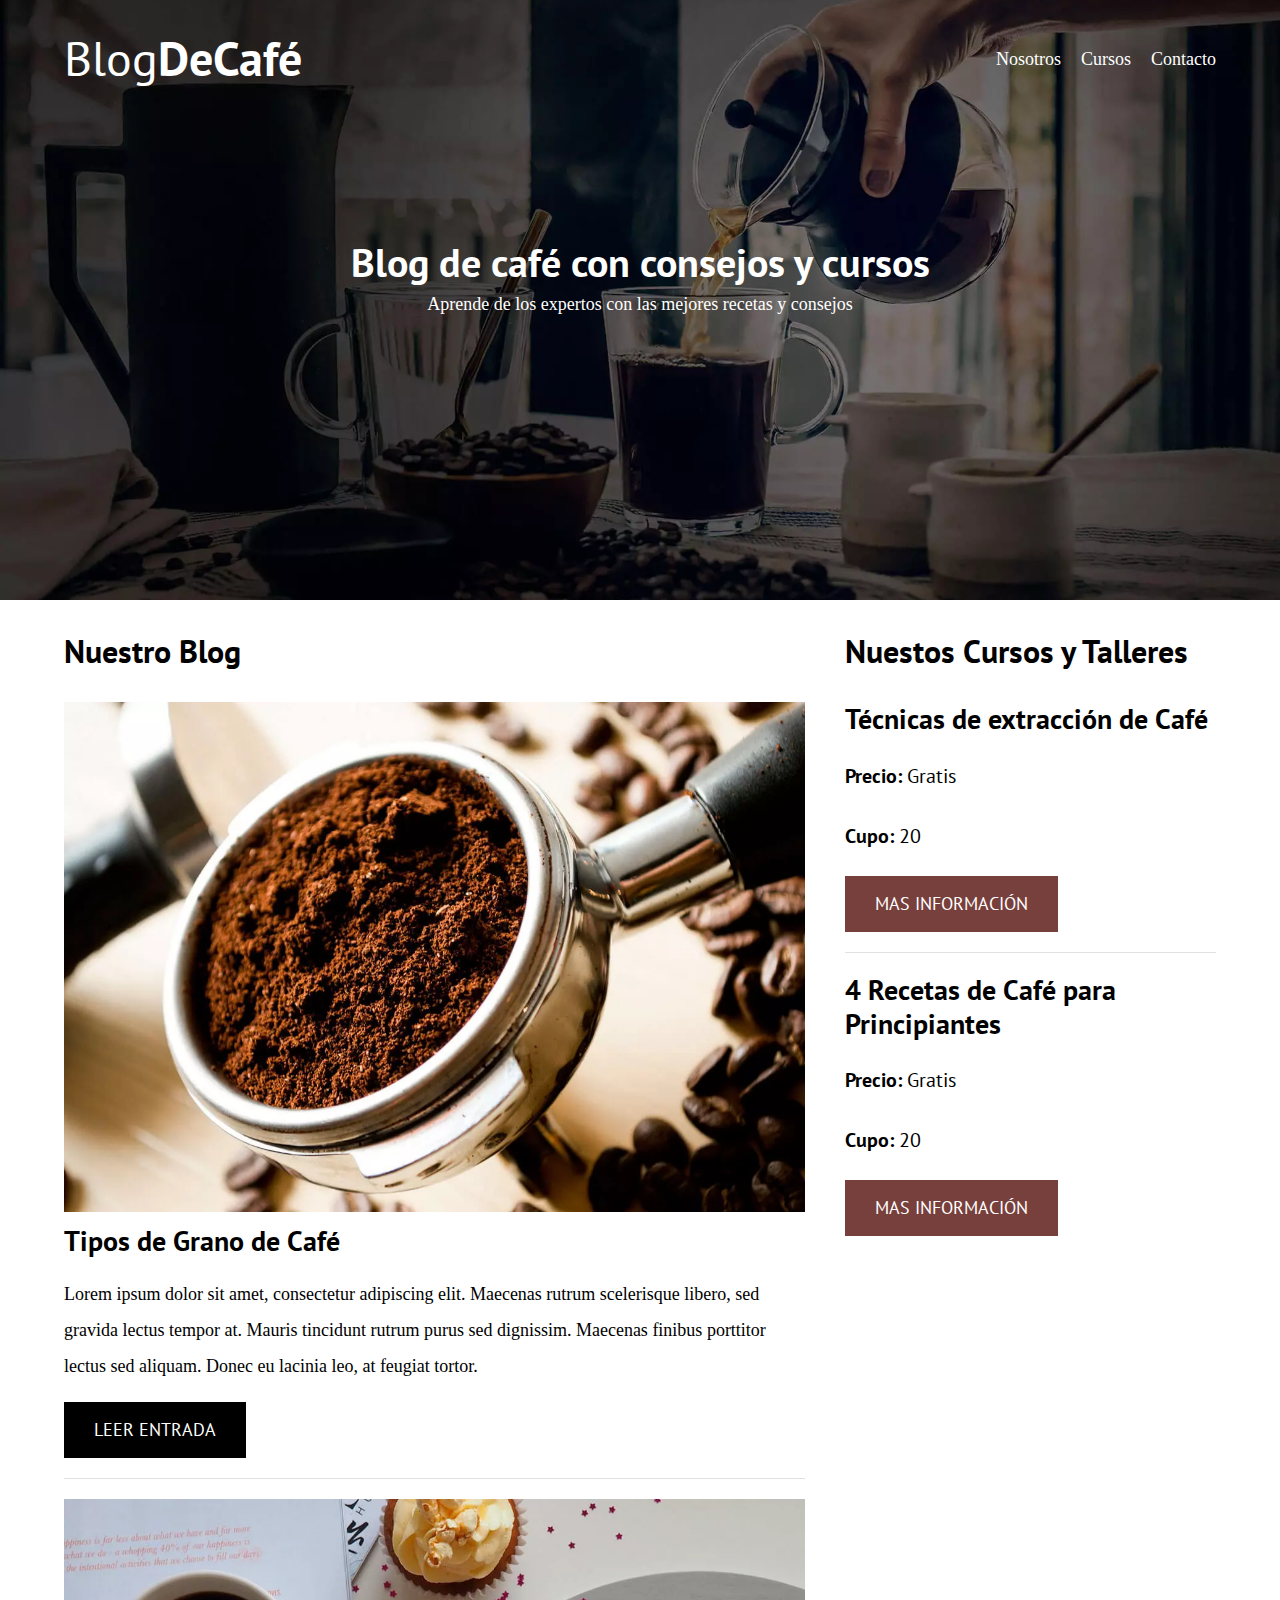
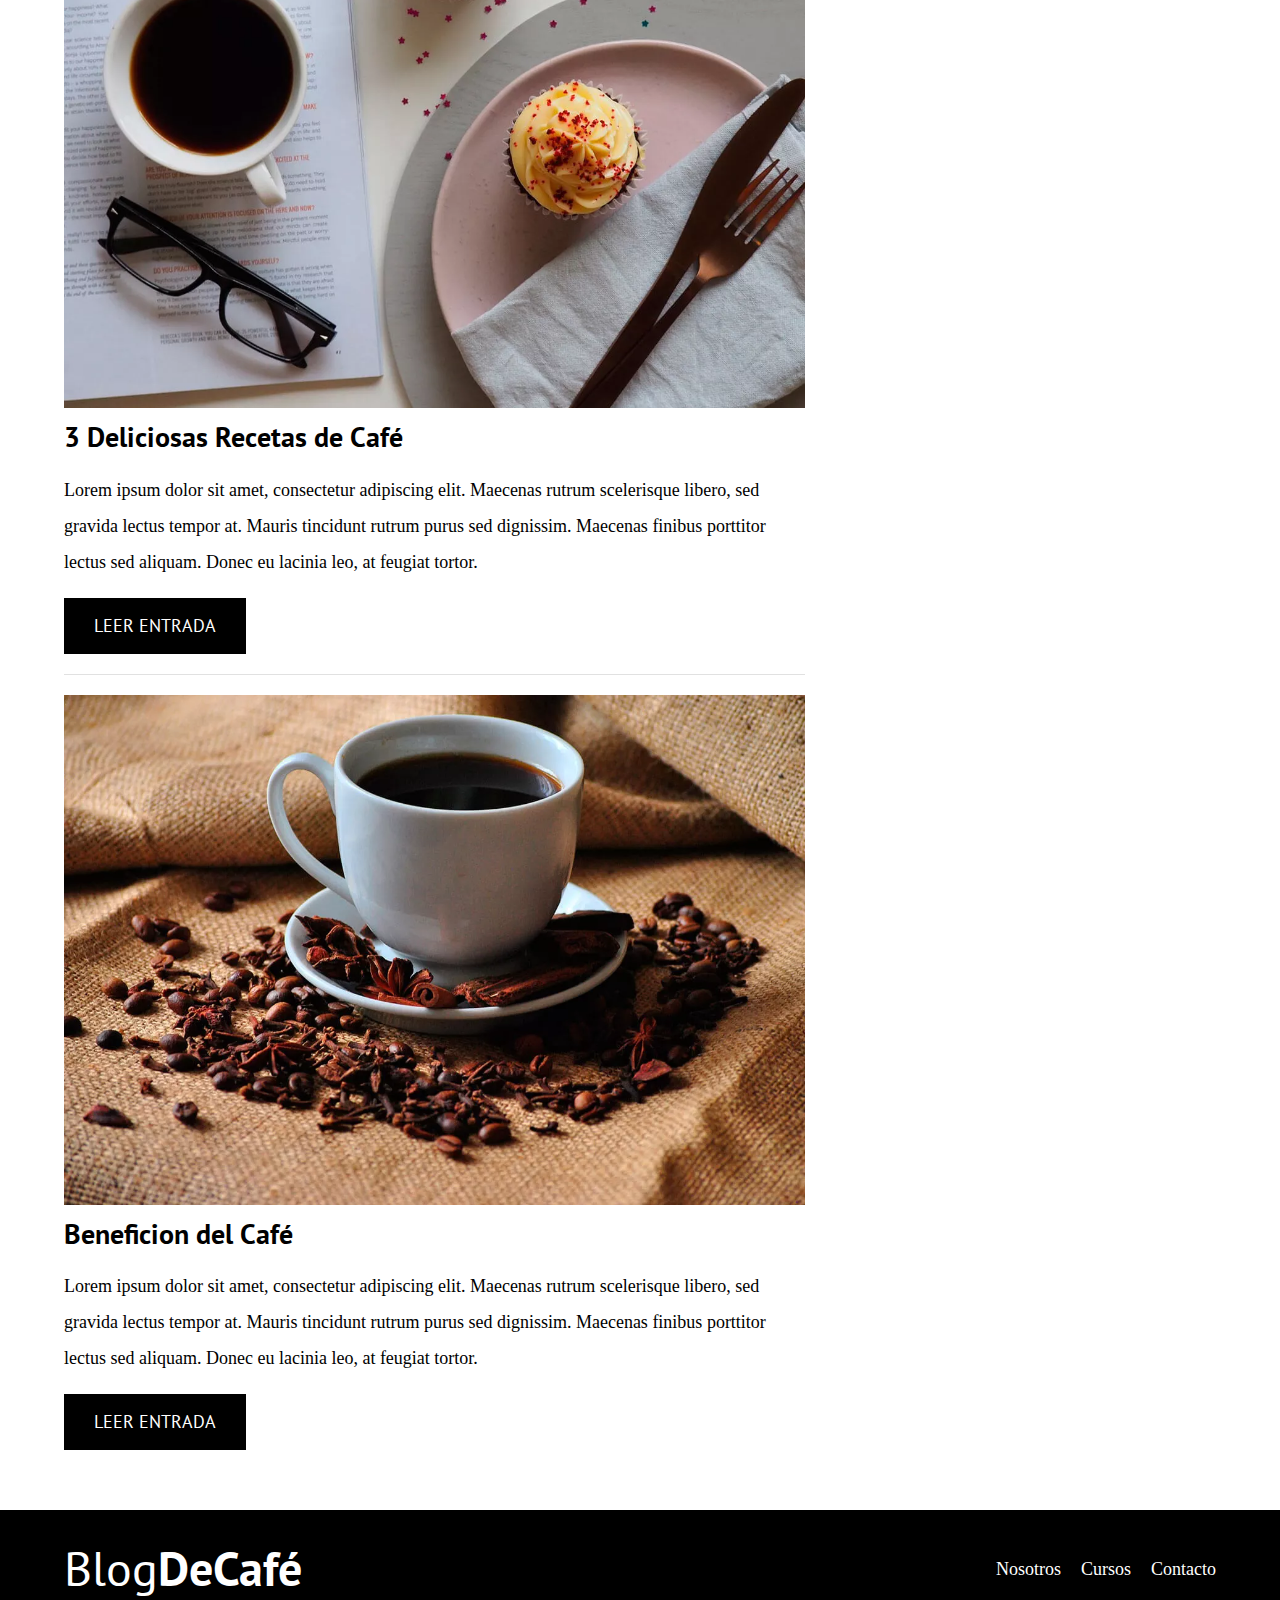
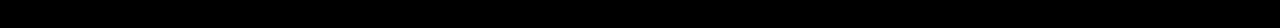
<file: index.html>
<!DOCTYPE html>
<html lang="es">
  <head>
    <meta charset="UTF-8" />
    <meta name="viewport" content="width=device-width, initial-scale=1.0" />

    <title>BlogDeCafe</title>
    <meta name="descripcion" content="Página web de blog de café" />
    <!-- Prefectch -->
    <link rel="prefetch" href="nosotros.html" as="document" />
    <!-- Preload -->
    <link rel="preload" href="css/normalize.css" as="style" />
    <link rel="stylesheet" href="css/normalize.css" />

    <link rel="preconnect" href="https://fonts.googleapis.com" />
    <link rel="preconnect" href="https://fonts.gstatic.com" crossorigin />

    <link
      href="https://fonts.googleapis.com/css2?family=Open+Sans:wdth@75..100&family=PT+Sans:wght@400;700&display=swap"
      rel="stylesheet"
    />

    <link rel="preload" href="css/styles.css" as="style" />
    <link rel="stylesheet" href="css/styles.css" />
  </head>
  <body>
    <header class="header">
      <div class="contenedor">
        <div class="barra">
          <a href="index.html" class="logo">
            <h1 class="logo_nombre no-margin centrar-texto">
              Blog<span class="logo_bold">DeCafé</span>
            </h1>
          </a>
          <nav class="navegacion centrar-texto">
            <a href="nosotros.html" class="navegacion__enlace centrar-texto"
              >Nosotros</a
            >
            <a href="cursos.html" class="navegacion__enlace centrar-texto"
              >Cursos</a
            >
            <a href="contacto.html" class="navegacion__enlace centrar-texto"
              >Contacto</a
            >
          </nav>
        </div>
      </div>
      <div class="header__texto">
        <h2 class="no-margin">Blog de café con consejos y cursos</h2>
        <p class="no-margin">
          Aprende de los expertos con las mejores recetas y consejos
        </p>
      </div>
    </header>
    <div class="contenedor contenido-principal">
      <main class="blog">
        <h3>Nuestro Blog</h3>
        <article class="entrada">
          <div class="entrada__imagen">
            <picture>
              <source
                loading="lazy"
                srcset="img/blog1.webp"
                type="image/webp"
              />
              <img loading="lazy" src="img/blog1.jpg" alt="imagen blog" />
            </picture>
          </div>
          <div class="entrada__contenido">
            <h4 class="no-margin">Tipos de Grano de Café</h4>
            <p>
              Lorem ipsum dolor sit amet, consectetur adipiscing elit. Maecenas
              rutrum scelerisque libero, sed gravida lectus tempor at. Mauris
              tincidunt rutrum purus sed dignissim. Maecenas finibus porttitor
              lectus sed aliquam. Donec eu lacinia leo, at feugiat tortor.
            </p>
            <a href="entrada.html" class="boton boton--primario"
              >Leer Entrada</a
            >
          </div>
        </article>

        <article class="entrada">
          <div class="entrada__imagen">
            <picture>
              <source
                loading="lazy"
                srcset="img/blog2.webp"
                type="image/webp"
              />
              <img loading="lazy" src="img/blog2.jpg" alt="imagen blog" />
            </picture>
          </div>
          <div class="entrada__contenido">
            <h4 class="no-margin">3 Deliciosas Recetas de Café</h4>
            <p>
              Lorem ipsum dolor sit amet, consectetur adipiscing elit. Maecenas
              rutrum scelerisque libero, sed gravida lectus tempor at. Mauris
              tincidunt rutrum purus sed dignissim. Maecenas finibus porttitor
              lectus sed aliquam. Donec eu lacinia leo, at feugiat tortor.
            </p>
            <a href="entrada.html" class="boton boton--primario"
              >Leer Entrada</a
            >
          </div>
        </article>

        <article class="entrada">
          <div class="entrada__imagen">
            <picture>
              <source
                loading="lazy"
                srcset="img/blog3.webp"
                type="image/webp"
              />
              <img loading="lazy" src="img/blog3.jpg" alt="imagen blog" />
            </picture>
          </div>
          <div class="entrada__contenido">
            <h4 class="no-margin">Beneficion del Café</h4>
            <p>
              Lorem ipsum dolor sit amet, consectetur adipiscing elit. Maecenas
              rutrum scelerisque libero, sed gravida lectus tempor at. Mauris
              tincidunt rutrum purus sed dignissim. Maecenas finibus porttitor
              lectus sed aliquam. Donec eu lacinia leo, at feugiat tortor.
            </p>
            <a href="entrada.html" class="boton boton--primario"
              >Leer Entrada</a
            >
          </div>
        </article>
      </main>
      <aside class="sidebar">
        <h3>Nuestos Cursos y Talleres</h3>
        <ul class="cursos no-padding">
          <li class="widget-curso">
            <h4 class="no-margin">Técnicas de extracción de Café</h4>
            <p class="widget-curso__label">
              Precio:
              <span class="widget-curso__info">Gratis</span>
            </p>
            <p class="widget-curso__label">
              Cupo:
              <span class="widget-curso__info">20</span>
            </p>
            <a href="entrada.html" class="boton boton--secundario"
              >Mas Información</a
            >
          </li>

          <li class="widget-curso">
            <h4 class="no-margin">4 Recetas de Café para Principiantes</h4>
            <p class="widget-curso__label">
              Precio:
              <span class="widget-curso__info">Gratis</span>
            </p>
            <p class="widget-curso__label">
              Cupo:
              <span class="widget-curso__info">20</span>
            </p>
            <a href="entrada.html" class="boton boton--secundario"
              >Mas Información</a
            >
          </li>
        </ul>
      </aside>
    </div>
    <footer class="footer">
      <div class="contenedor">
        <div class="barra">
          <a href="index.html" class="logo">
            <h1 class="logo_nombre no-margin centrar-texto">
              Blog<span class="logo_bold">DeCafé</span>
            </h1>
          </a>
          <nav class="navegacion centrar-texto">
            <a href="nosotros.html" class="navegacion__enlace centrar-texto"
              >Nosotros</a
            >
            <a href="cursos.html" class="navegacion__enlace centrar-texto"
              >Cursos</a
            >
            <a href="contacto.html" class="navegacion__enlace centrar-texto"
              >Contacto</a
            >
          </nav>
        </div>
      </div>
    </footer>
    <script src="js/modernizr.js"></script>
  </body>
</html>
</file>
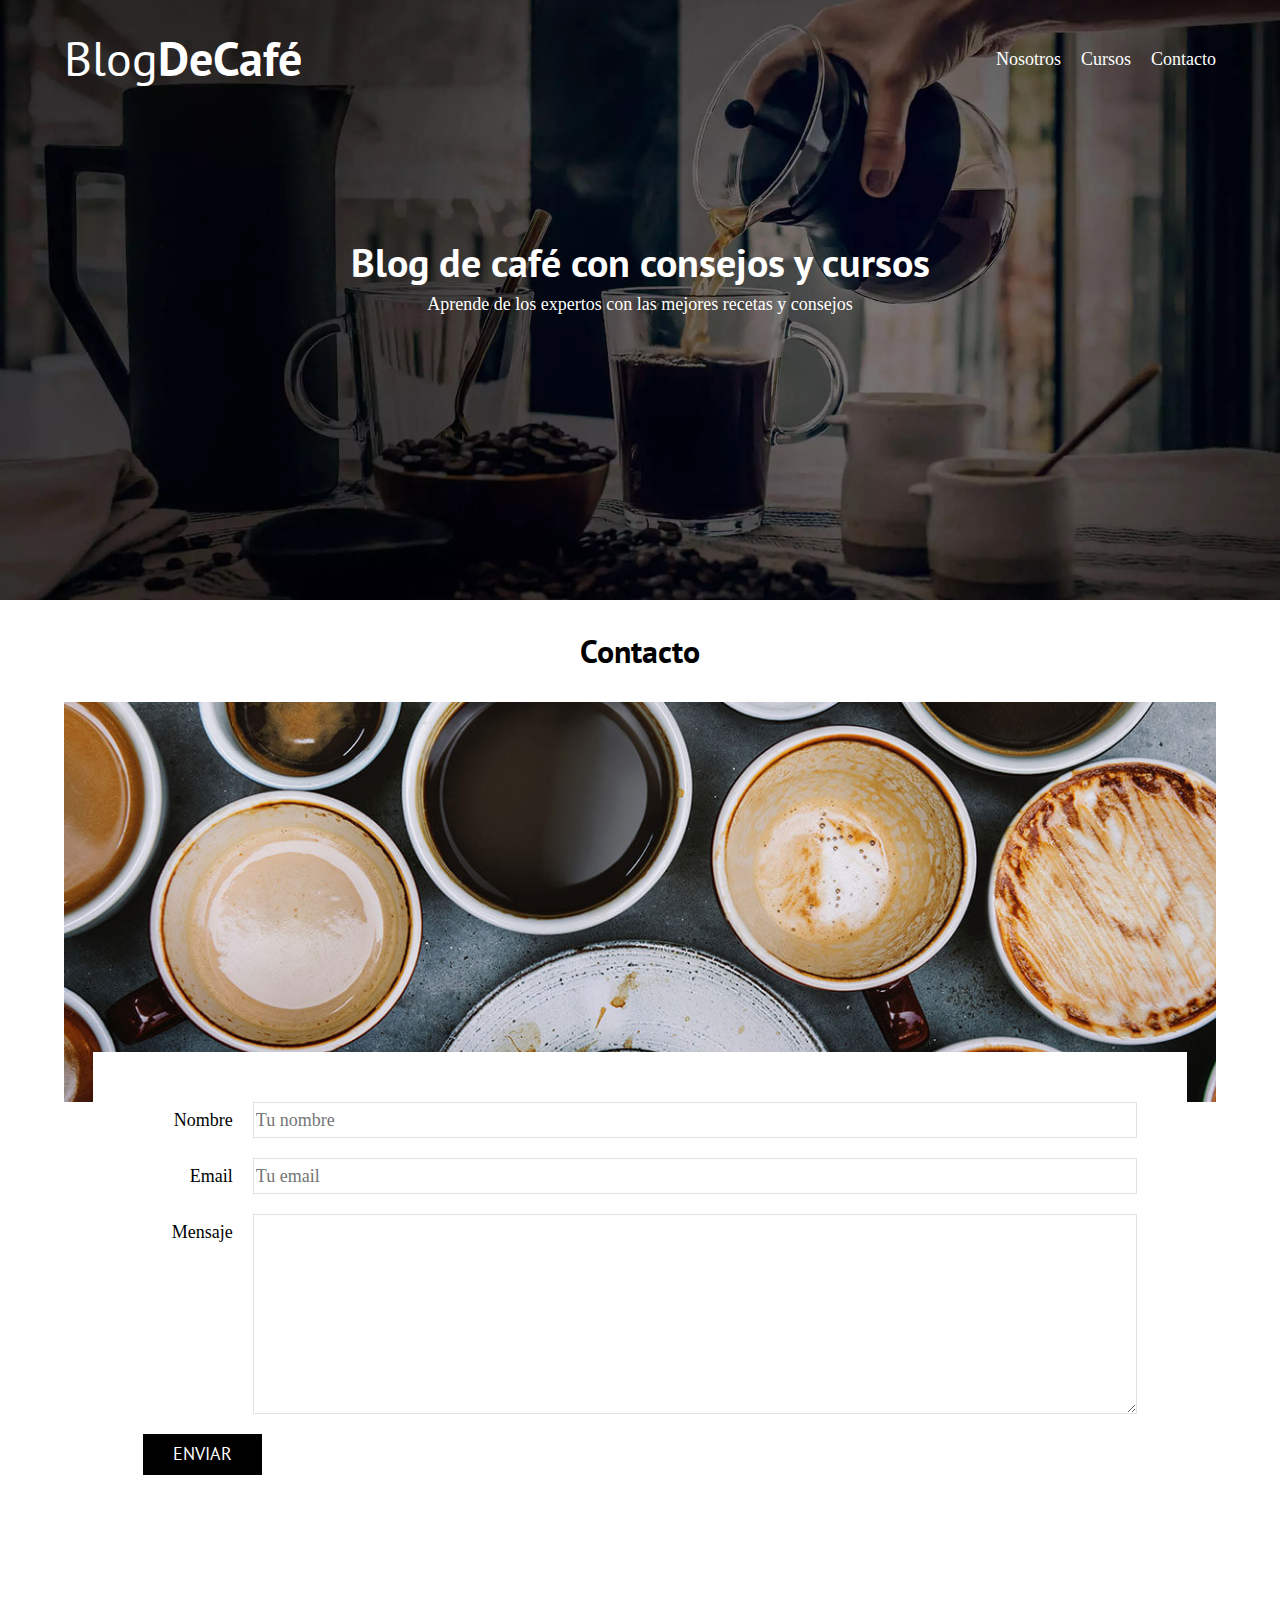
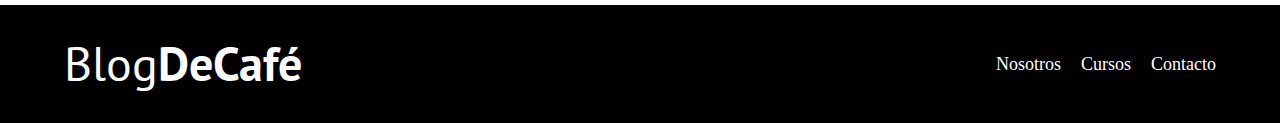
<file: contacto.html>
<!DOCTYPE html>
<html lang="es">
  <head>
    <meta charset="UTF-8" />
    <meta name="viewport" content="width=device-width, initial-scale=1.0" />
    <title>BlogDeCafe</title>
    <link rel="stylesheet" href="css/normalize.css" />
    <link rel="preconnect" href="https://fonts.googleapis.com" />
    <link rel="preconnect" href="https://fonts.gstatic.com" crossorigin />
    <link
      href="https://fonts.googleapis.com/css2?family=Open+Sans:wdth@75..100&family=PT+Sans:wght@400;700&display=swap"
      rel="stylesheet"
    />
    <link rel="stylesheet" href="css/styles.css" />
  </head>
  <body>
    <header class="header">
      <div class="contenedor">
        <div class="barra">
          <a href="index.html" class="logo">
            <h1 class="logo_nombre no-margin centrar-texto">
              Blog<span class="logo_bold">DeCafé</span>
            </h1>
          </a>
          <nav class="navegacion centrar-texto">
            <a href="nosotros.html" class="navegacion__enlace centrar-texto"
              >Nosotros</a
            >
            <a href="cursos.html" class="navegacion__enlace centrar-texto"
              >Cursos</a
            >
            <a href="contacto.html" class="navegacion__enlace centrar-texto"
              >Contacto</a
            >
          </nav>
        </div>
      </div>
      <div class="header__texto">
        <h2 class="no-margin">Blog de café con consejos y cursos</h2>
        <p class="no-margin">
          Aprende de los expertos con las mejores recetas y consejos
        </p>
      </div>
    </header>
    <main class="contenedor">
      <h3 class="centrar-texto">Contacto</h3>
      <div class="contacto-bg"></div>
      <form action="" class="formulario">
        <div class="campo">
          <label for="nombre" class="campo__label">Nombre</label>
          <input
            type="text"
            placeholder="Tu nombre"
            id="nombre"
            class="campo__field"
          />
        </div>

        <div class="campo">
          <label for="email" class="campo__label">Email</label>
          <input
            type="email"
            placeholder="Tu email"
            id="email"
            class="campo__field"
          />
        </div>

        <div class="campo">
          <label for="mensaje" class="campo__label">Mensaje</label>
          <textarea
            name=""
            id="mensaje"
            class="campo__field campo__field--textarea"
          ></textarea>
        </div>

        <div class="campo">
          <input type="submit" value="Enviar" class="boton boton--primario" />
        </div>
      </form>
    </main>
    <footer class="footer">
      <div class="contenedor">
        <div class="barra">
          <a href="index.html" class="logo">
            <h1 class="logo_nombre no-margin centrar-texto">
              Blog<span class="logo_bold">DeCafé</span>
            </h1>
          </a>
          <nav class="navegacion centrar-texto">
            <a href="nosotros.html" class="navegacion__enlace centrar-texto"
              >Nosotros</a
            >
            <a href="cursos.html" class="navegacion__enlace centrar-texto"
              >Cursos</a
            >
            <a href="contacto.html" class="navegacion__enlace centrar-texto"
              >Contacto</a
            >
          </nav>
        </div>
      </div>
    </footer>
    <script src="js/modernizr.js"></script>
  </body>
</html>
</file>
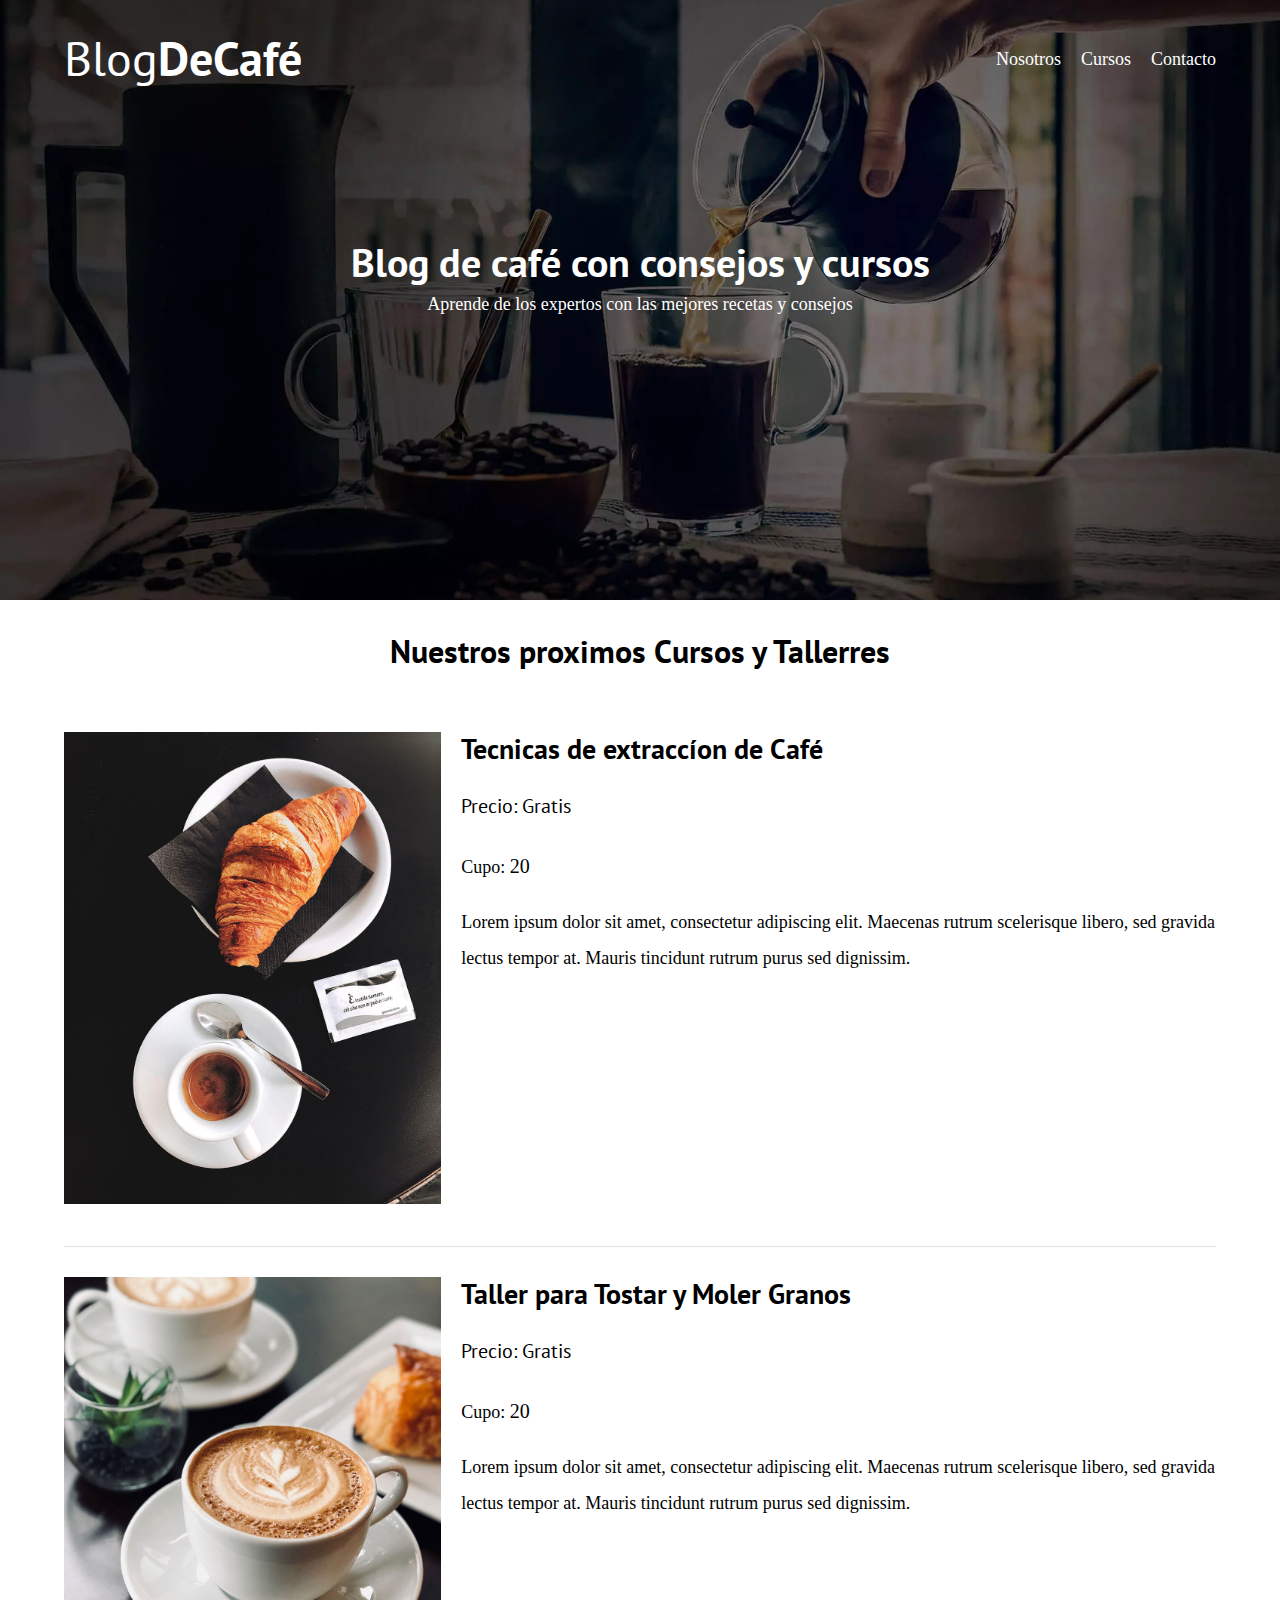
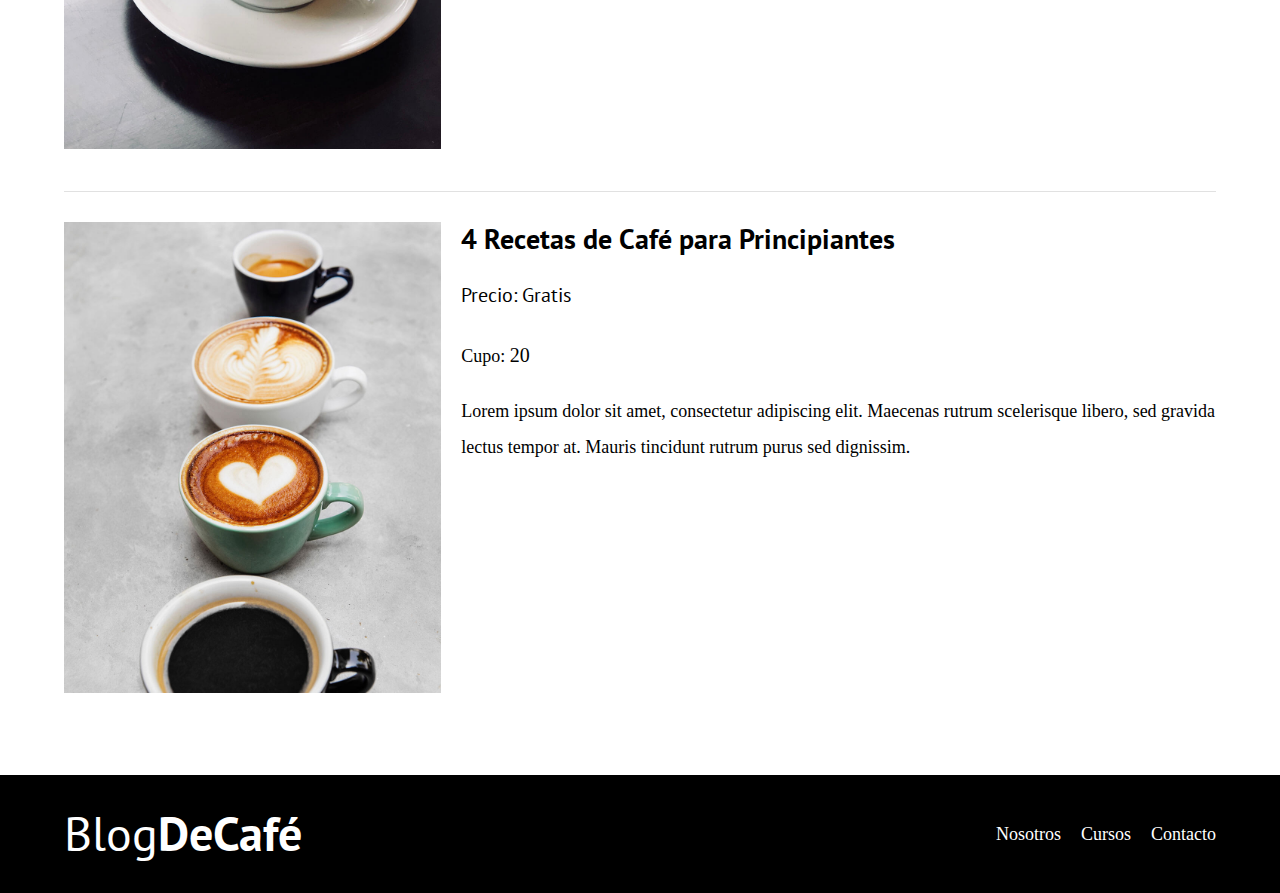
<file: cursos.html>
<!DOCTYPE html>
<html lang="es">
  <head>
    <meta charset="UTF-8" />
    <meta name="viewport" content="width=device-width, initial-scale=1.0" />
    <title>BlogDeCafe</title>
    <link rel="stylesheet" href="css/normalize.css" />
    <link rel="preconnect" href="https://fonts.googleapis.com" />
    <link rel="preconnect" href="https://fonts.gstatic.com" crossorigin />
    <link
      href="https://fonts.googleapis.com/css2?family=Open+Sans:wdth@75..100&family=PT+Sans:wght@400;700&display=swap"
      rel="stylesheet"
    />
    <link rel="stylesheet" href="css/styles.css" />
  </head>
  <body>
    <header class="header">
      <div class="contenedor">
        <div class="barra">
          <a href="index.html" class="logo">
            <h1 class="logo_nombre no-margin centrar-texto">
              Blog<span class="logo_bold">DeCafé</span>
            </h1>
          </a>
          <nav class="navegacion centrar-texto">
            <a href="nosotros.html" class="navegacion__enlace centrar-texto"
              >Nosotros</a
            >
            <a href="cursos.html" class="navegacion__enlace centrar-texto"
              >Cursos</a
            >
            <a href="contacto.html" class="navegacion__enlace centrar-texto"
              >Contacto</a
            >
          </nav>
        </div>
      </div>
      <div class="header__texto">
        <h2 class="no-margin">Blog de café con consejos y cursos</h2>
        <p class="no-margin">
          Aprende de los expertos con las mejores recetas y consejos
        </p>
      </div>
    </header>
    <main class="contenedor">
      <h3 class="centrar-texto">Nuestros proximos Cursos y Tallerres</h3>
      <div class="curso">
        <div class="curso__imagen">
          <img src="img/curso1.jpg" alt="imagen curso" />
        </div>
        <div class="curso__informacion">
          <h4 class="no-margin">Tecnicas de extraccíon de Café</h4>
          <p class="curso__label">
            Precio: <span class="curso__info">Gratis</span>
          </p>
          <p class="curso_label">Cupo: <span class="curso__info">20</span></p>
          <p class="curso__descripcion">
            Lorem ipsum dolor sit amet, consectetur adipiscing elit. Maecenas
            rutrum scelerisque libero, sed gravida lectus tempor at. Mauris
            tincidunt rutrum purus sed dignissim.
          </p>
        </div>
      </div>

      <div class="curso">
        <div class="curso__imagen">
          <img src="img/curso2.jpg" alt="imagen curso" />
        </div>
        <div class="curso__informacion">
          <h4 class="no-margin">Taller para Tostar y Moler Granos</h4>
          <p class="curso__label">
            Precio: <span class="curso__info">Gratis</span>
          </p>
          <p class="curso_label">Cupo: <span class="curso__info">20</span></p>
          <p class="curso__descripcion">
            Lorem ipsum dolor sit amet, consectetur adipiscing elit. Maecenas
            rutrum scelerisque libero, sed gravida lectus tempor at. Mauris
            tincidunt rutrum purus sed dignissim.
          </p>
        </div>
      </div>

      <div class="curso">
        <div class="curso__imagen">
          <img src="img/curso3.jpg" alt="imagen curso" />
        </div>
        <div class="curso__informacion">
          <h4 class="no-margin">4 Recetas de Café para Principiantes</h4>
          <p class="curso__label">
            Precio: <span class="curso__info">Gratis</span>
          </p>
          <p class="curso_label">Cupo: <span class="curso__info">20</span></p>
          <p class="curso__descripcion">
            Lorem ipsum dolor sit amet, consectetur adipiscing elit. Maecenas
            rutrum scelerisque libero, sed gravida lectus tempor at. Mauris
            tincidunt rutrum purus sed dignissim.
          </p>
        </div>
      </div>
    </main>
    <footer class="footer">
      <div class="contenedor">
        <div class="barra">
          <a href="index.html" class="logo">
            <h1 class="logo_nombre no-margin centrar-texto">
              Blog<span class="logo_bold">DeCafé</span>
            </h1>
          </a>
          <nav class="navegacion centrar-texto">
            <a href="nosotros.html" class="navegacion__enlace centrar-texto"
              >Nosotros</a
            >
            <a href="cursos.html" class="navegacion__enlace centrar-texto"
              >Cursos</a
            >
            <a href="contacto.html" class="navegacion__enlace centrar-texto"
              >Contacto</a
            >
          </nav>
        </div>
      </div>
    </footer>
    <script src="js/modernizr.js"></script>
  </body>
</html>
</file>
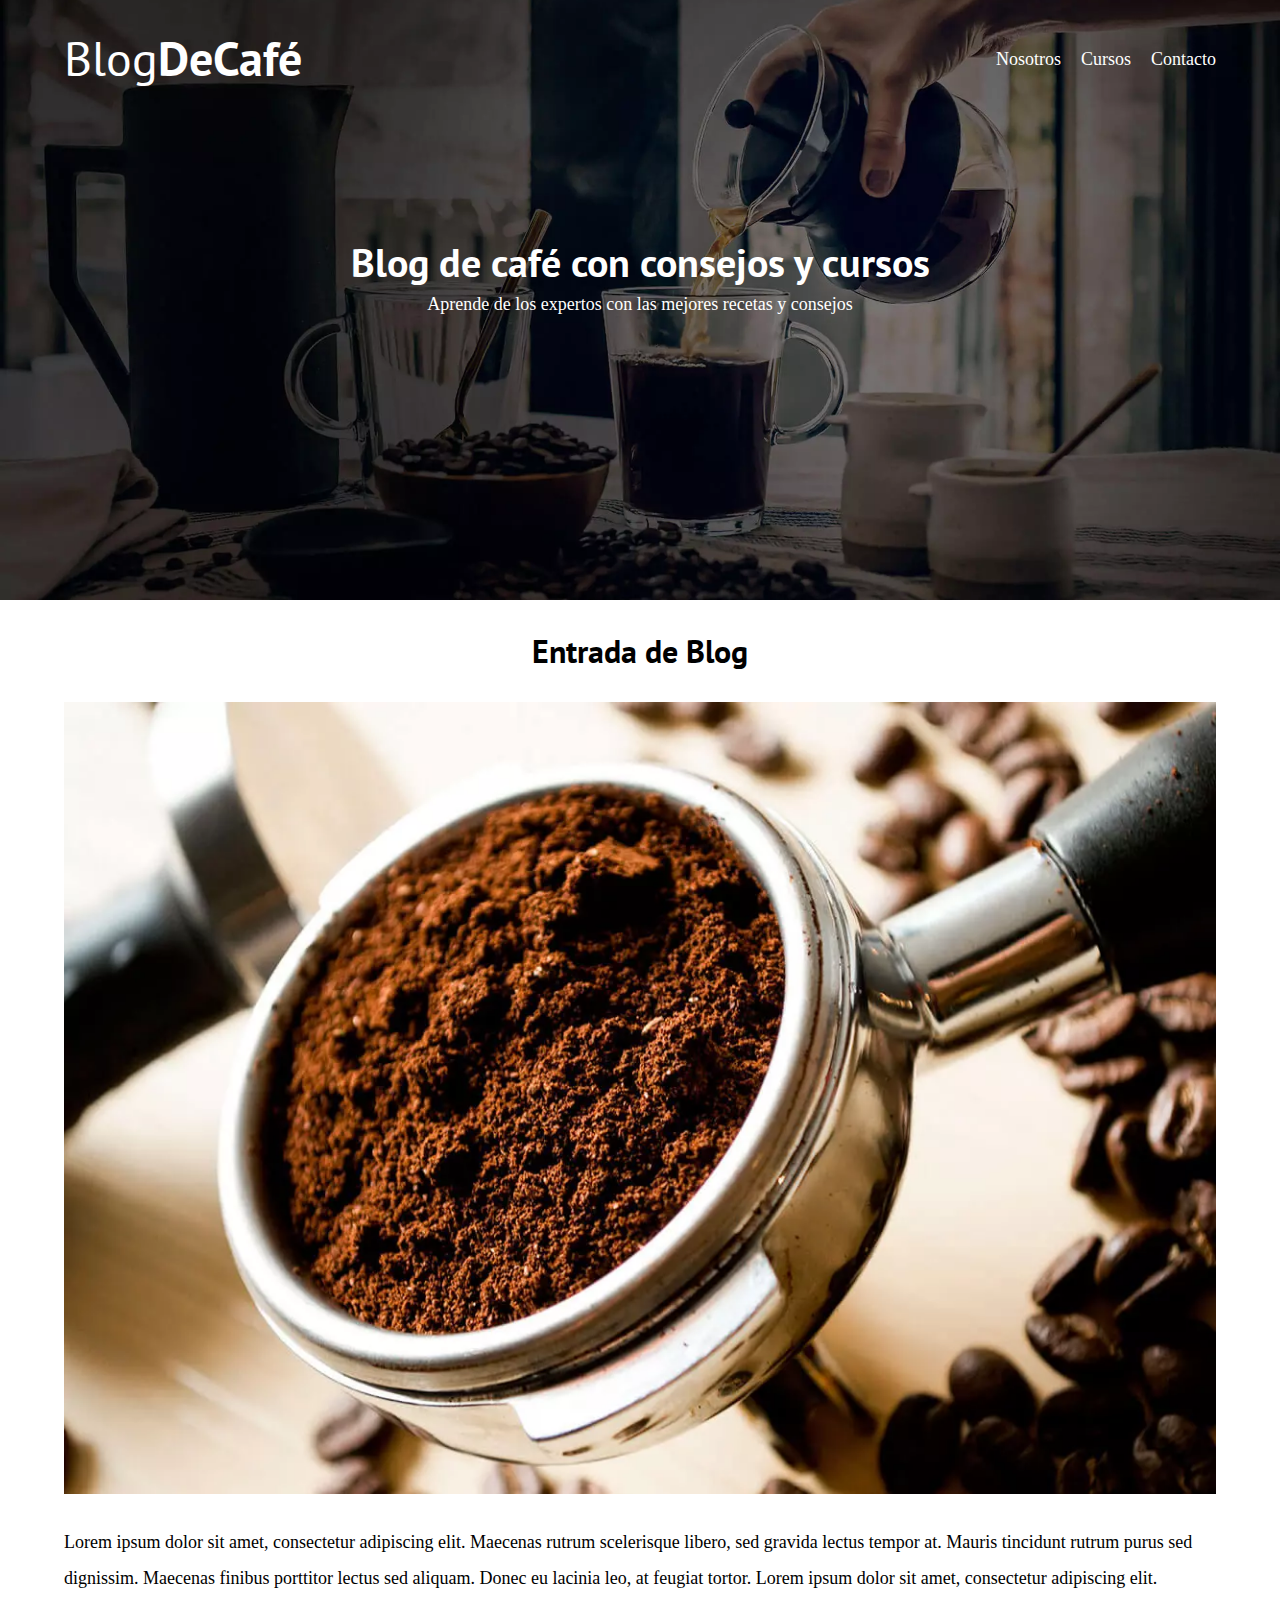
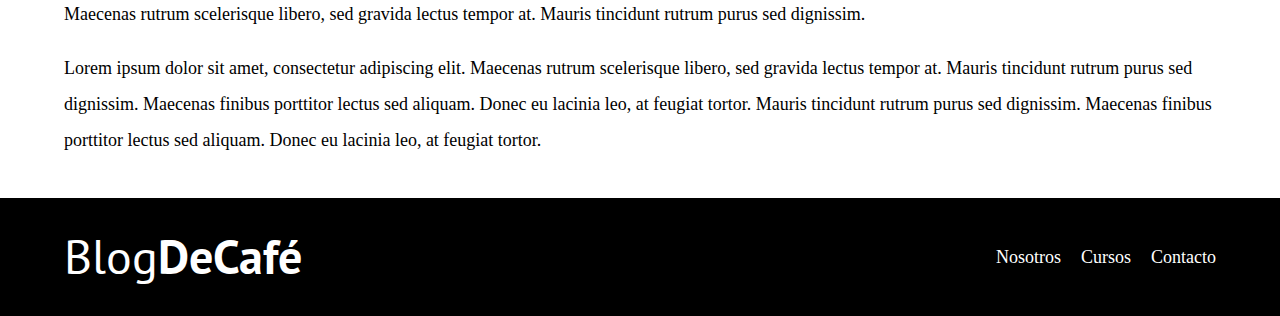
<file: entrada.html>
<!DOCTYPE html>
<html lang="es">
  <head>
    <meta charset="UTF-8" />
    <meta name="viewport" content="width=device-width, initial-scale=1.0" />
    <title>BlogDeCafe</title>
    <link rel="stylesheet" href="css/normalize.css" />
    <link rel="preconnect" href="https://fonts.googleapis.com" />
    <link rel="preconnect" href="https://fonts.gstatic.com" crossorigin />
    <link
      href="https://fonts.googleapis.com/css2?family=Open+Sans:wdth@75..100&family=PT+Sans:wght@400;700&display=swap"
      rel="stylesheet"
    />
    <link rel="stylesheet" href="css/styles.css" />
  </head>
  <body>
    <header class="header">
      <div class="contenedor">
        <div class="barra">
          <a href="index.html" class="logo">
            <h1 class="logo_nombre no-margin centrar-texto">
              Blog<span class="logo_bold">DeCafé</span>
            </h1>
          </a>
          <nav class="navegacion centrar-texto">
            <a href="nosotros.html" class="navegacion__enlace centrar-texto"
              >Nosotros</a
            >
            <a href="cursos.html" class="navegacion__enlace centrar-texto"
              >Cursos</a
            >
            <a href="contacto.html" class="navegacion__enlace centrar-texto"
              >Contacto</a
            >
          </nav>
        </div>
      </div>
      <div class="header__texto">
        <h2 class="no-margin">Blog de café con consejos y cursos</h2>
        <p class="no-margin">
          Aprende de los expertos con las mejores recetas y consejos
        </p>
      </div>
    </header>
    <main class="contenedor">
      <h3 class="centrar-texto">Entrada de Blog</h3>
      <img src="img/blog1.webp" alt="imagen de blog" />
      <p>
        Lorem ipsum dolor sit amet, consectetur adipiscing elit. Maecenas rutrum
        scelerisque libero, sed gravida lectus tempor at. Mauris tincidunt
        rutrum purus sed dignissim. Maecenas finibus porttitor lectus sed
        aliquam. Donec eu lacinia leo, at feugiat tortor. Lorem ipsum dolor sit
        amet, consectetur adipiscing elit. Maecenas rutrum scelerisque libero,
        sed gravida lectus tempor at. Mauris tincidunt rutrum purus sed
        dignissim.
      </p>
      <p>
        Lorem ipsum dolor sit amet, consectetur adipiscing elit. Maecenas rutrum
        scelerisque libero, sed gravida lectus tempor at. Mauris tincidunt
        rutrum purus sed dignissim. Maecenas finibus porttitor lectus sed
        aliquam. Donec eu lacinia leo, at feugiat tortor. Mauris tincidunt
        rutrum purus sed dignissim. Maecenas finibus porttitor lectus sed
        aliquam. Donec eu lacinia leo, at feugiat tortor.
      </p>
    </main>

    <footer class="footer">
      <div class="contenedor">
        <div class="barra">
          <a href="index.html" class="logo">
            <h1 class="logo_nombre no-margin centrar-texto">
              Blog<span class="logo_bold">DeCafé</span>
            </h1>
          </a>
          <nav class="navegacion centrar-texto">
            <a href="nosotros.html" class="navegacion__enlace centrar-texto"
              >Nosotros</a
            >
            <a href="cursos.html" class="navegacion__enlace centrar-texto"
              >Cursos</a
            >
            <a href="contacto.html" class="navegacion__enlace centrar-texto"
              >Contacto</a
            >
          </nav>
        </div>
      </div>
    </footer>
    <script src="js/modernizr.js"></script>
  </body>
</html>
</file>
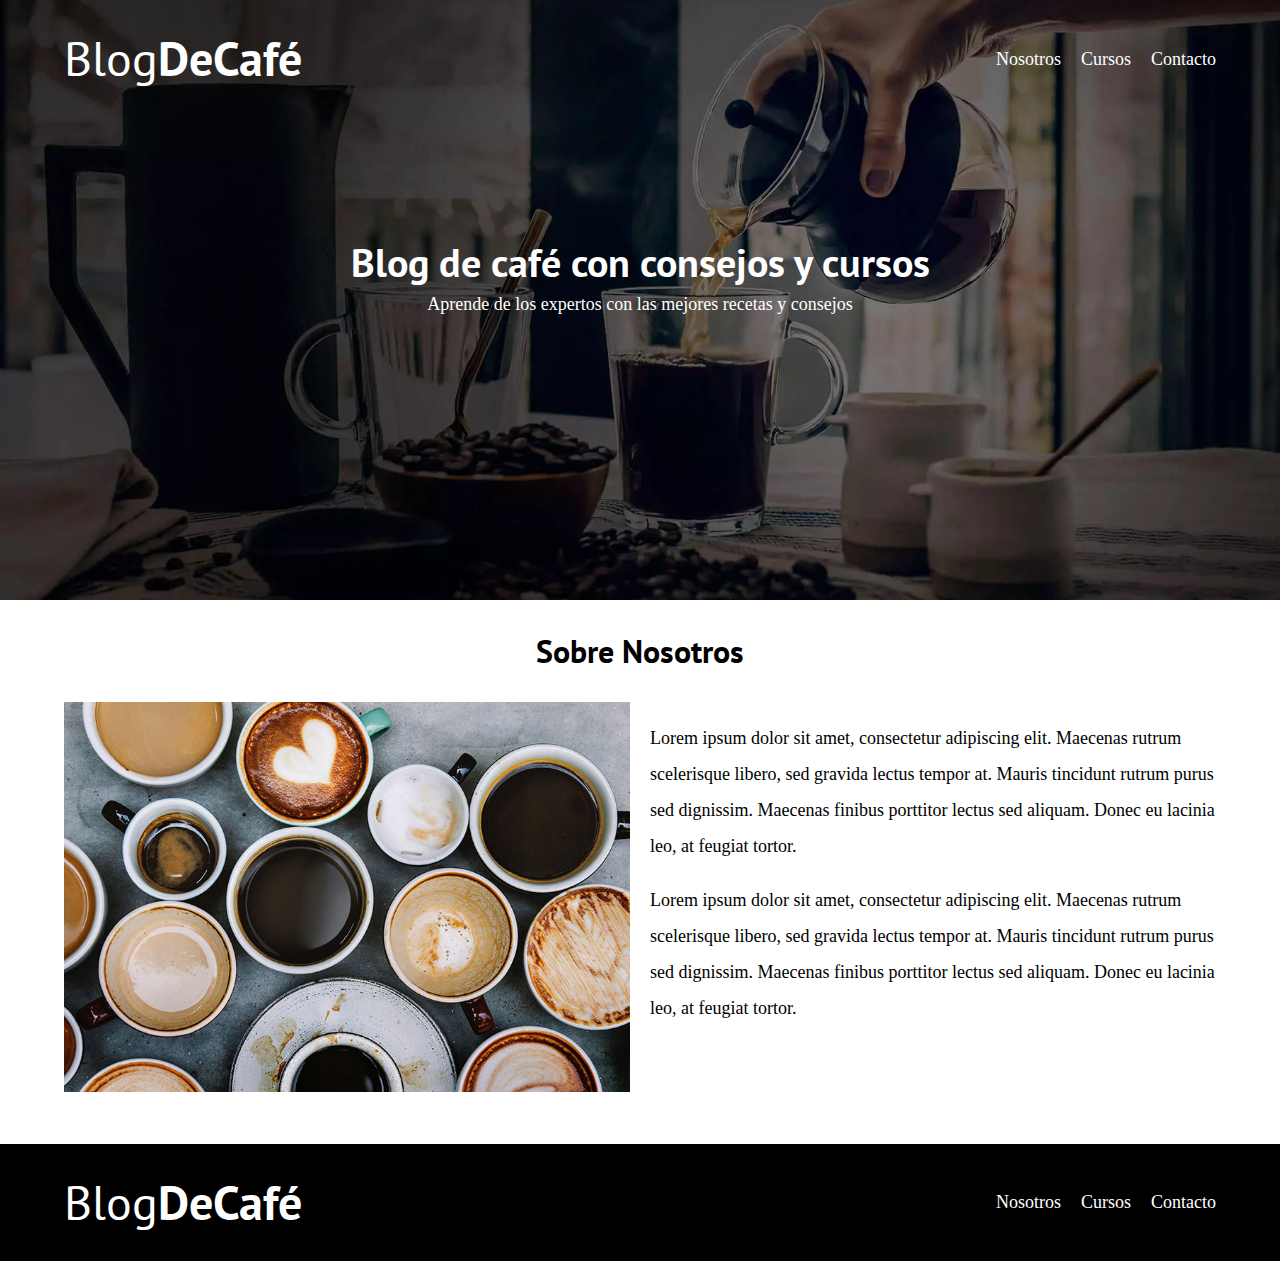
<file: nosotros.html>
<!DOCTYPE html>
<html lang="es">
  <head>
    <meta charset="UTF-8" />
    <meta name="viewport" content="width=device-width, initial-scale=1.0" />
    <title>BlogDeCafe</title>
    <link rel="stylesheet" href="css/normalize.css" />
    <link rel="preconnect" href="https://fonts.googleapis.com" />
    <link rel="preconnect" href="https://fonts.gstatic.com" crossorigin />
    <link
      href="https://fonts.googleapis.com/css2?family=Open+Sans:wdth@75..100&family=PT+Sans:wght@400;700&display=swap"
      rel="stylesheet"
    />
    <link rel="stylesheet" href="css/styles.css" />
  </head>
  <body>
    <header class="header">
      <div class="contenedor">
        <div class="barra">
          <a href="index.html" class="logo">
            <h1 class="logo_nombre no-margin centrar-texto">
              Blog<span class="logo_bold">DeCafé</span>
            </h1>
          </a>
          <nav class="navegacion centrar-texto">
            <a href="nosotros.html" class="navegacion__enlace centrar-texto"
              >Nosotros</a
            >
            <a href="cursos.html" class="navegacion__enlace centrar-texto"
              >Cursos</a
            >
            <a href="contacto.html" class="navegacion__enlace centrar-texto"
              >Contacto</a
            >
          </nav>
        </div>
      </div>
      <div class="header__texto">
        <h2 class="no-margin">Blog de café con consejos y cursos</h2>
        <p class="no-margin">
          Aprende de los expertos con las mejores recetas y consejos
        </p>
      </div>
    </header>
    <main class="contenedor">
      <h3 class="centrar-texto">Sobre Nosotros</h3>
      <div class="sobre-nosotros">
        <div class="sobre-nosotros__imagen">
          <img src="img/nosotros.jpg" alt="imagen nosotros" />
        </div>
        <div class="sobre-nosotros__texto">
          <p>
            Lorem ipsum dolor sit amet, consectetur adipiscing elit. Maecenas
            rutrum scelerisque libero, sed gravida lectus tempor at. Mauris
            tincidunt rutrum purus sed dignissim. Maecenas finibus porttitor
            lectus sed aliquam. Donec eu lacinia leo, at feugiat tortor.
          </p>
          <p>
            Lorem ipsum dolor sit amet, consectetur adipiscing elit. Maecenas
            rutrum scelerisque libero, sed gravida lectus tempor at. Mauris
            tincidunt rutrum purus sed dignissim. Maecenas finibus porttitor
            lectus sed aliquam. Donec eu lacinia leo, at feugiat tortor.
          </p>
        </div>
      </div>
    </main>
    <footer class="footer">
      <div class="contenedor">
        <div class="barra">
          <a href="index.html" class="logo">
            <h1 class="logo_nombre no-margin centrar-texto">
              Blog<span class="logo_bold">DeCafé</span>
            </h1>
          </a>
          <nav class="navegacion centrar-texto">
            <a href="nosotros.html" class="navegacion__enlace centrar-texto"
              >Nosotros</a
            >
            <a href="cursos.html" class="navegacion__enlace centrar-texto"
              >Cursos</a
            >
            <a href="contacto.html" class="navegacion__enlace centrar-texto"
              >Contacto</a
            >
          </nav>
        </div>
      </div>
    </footer>
    <script src="js/modernizr.js"></script>
  </body>
</html>
</file>
<file: css/styles.css>
:root {
  --fuenteHeading: "PT Sans", sans-serif;
  --fuenteParrafo: "Open Sans", sans-serif;

  --primario: #78403c;
  --gris: #e1e1e1;
  --blanco: #fff;
  --negro: #000;
}
html {
  box-sizing: border-box;
  font-size: 62.5%;
}
*,
*:before,
*:after {
  box-sizing: inherit;
}
body {
  font-size: var(--fuenteParrafo);
  font-size: 1.8rem;
  line-height: 2;
}
/* Globales */
.contenedor {
  max-width: 120rem;
  width: 90%;
  margin: 0 auto;
}
a {
  text-decoration: none;
}
h1,
h2,
h3,
h4 {
  font-family: var(--fuenteHeading);
  line-height: 1.2;
}
h1 {
  font-size: 4.8rem;
}
h2 {
  font-size: 4rem;
}
h3 {
  font-size: 3.2rem;
}
h4 {
  font-size: 2.8rem;
}
img {
  max-width: 100%;
}
/* Utilidades */
.no-margin {
  margin: 0;
}
.no-padding {
  padding: 0;
}
.centrar-texto {
  text-align: center;
}
/* Header */
.webp .header {
  background-image: url(../img/banner.webp);
}
.no-webp .header {
  background-image: url(../img/banner.jpg);
}
.header {
  height: 60rem;
  background-size: cover;
  background-repeat: no-repeat;
  background-position: center center;
}
.header__texto {
  text-align: center;
  color: var(--blanco);
  margin-top: 5rem;
}
@media (min-width: 768px) {
  .header__texto {
    margin-top: 15rem;
  }
}
/* Barra */
.barra {
  padding-top: 3rem;
}
@media (min-width: 768px) {
  .barra {
    display: flex;
    justify-content: space-between;
    align-items: center;
  }
}
/* Logo */
.logo {
  color: var(--blanco);
}
.logo_nombre {
  font-weight: 400;
}
.logo_bold {
  font-weight: 700;
}
/* Navegacion */
@media (min-width: 768px) {
  .navegacion {
    display: flex;
    gap: 2rem;
  }
}
.navegacion__enlace {
  display: block;
  font-size: 1.8rem;
  color: var(--blanco);
}
/* Contenido-principal */
@media (min-width: 768px) {
  .contenido-principal {
    display: grid;
    grid-template-columns: 2fr 1fr;
    column-gap: 4rem;
  }
}
/* Entrada */
.entrada {
  border-bottom: 0.1rem solid var(--gris);
  margin-bottom: 2rem;
}
.entrada:last-of-type {
  border-bottom: none;
  margin-bottom: 0;
}
/* Boton */
.boton {
  display: block;
  font-family: var(--fuenteHeading);
  color: var(--blanco);
  text-align: center;
  padding: 1rem 3rem;
  font-size: 1.8rem;
  text-transform: uppercase;
  margin-bottom: 2rem;
  border: none;
}
@media (min-width: 768px) {
  .boton {
    display: inline-block;
  }
}
.boton--primario {
  background-color: var(--negro);
}
.boton--secundario {
  background-color: var(--primario);
}
.boton:hover {
  cursor: pointer;
}
/* Sidebar */
.cursos {
  list-style: none;
}
.widget-curso {
  border-bottom: 0.1rem solid var(--gris);
  margin-bottom: 2rem;
}
.widget-curso:last-of-type {
  border: none;
  margin-bottom: none;
}
.widget-curso__label,
.curso__label {
  font-family: var(--fuenteHeading);
  font-weight: 700;
}
.widget-curso__info,
.curso__label {
  font-weight: 400;
}
.widget-curso__label,
.widget-curso__info,
.curso__label,
.curso__info {
  font-size: 2rem;
}
/* Footer */
.footer {
  background-color: var(--negro);
  padding-bottom: 3rem;
  margin-top: 4rem;
}
@media (min-width: 768px) {
  .sobre-nosotros {
    display: flex;
    gap: 2rem;
  }
  .sobre-nosotros__imagen,
  .sobre-nosotros__texto {
    flex-basis: 50%;
  }
}
/* Cursos */
.curso {
  padding: 3rem 0;
  border-bottom: 1px solid var(--gris);
}
@media (min-width: 768px) {
  .curso {
    display: grid;
    grid-template-columns: 1fr 2fr;
    column-gap: 2rem;
  }
}
.curso:last-of-type {
  border-bottom: none;
}
/* Formulario Contacto */
.contacto-bg {
  background-image: url(../img/contacto.jpg);
  height: 40rem;
  background-size: cover;
  background-repeat: no-repeat;
}
.formulario {
  background-color: var(--blanco);
  margin: -5rem auto 0 auto;
  width: 95%;
  padding: 5rem;
}
.campo {
  display: flex;
  margin-bottom: 2rem;
  gap: 2rem;
}
.campo__label {
  flex: 0 0 9rem;
  text-align: right;
}
.campo__field {
  flex: 1rem;
  border: 1px solid var(--gris);
  min-width: 10rem;
}
.campo__field--textarea {
  height: 20rem;
}
</file>
